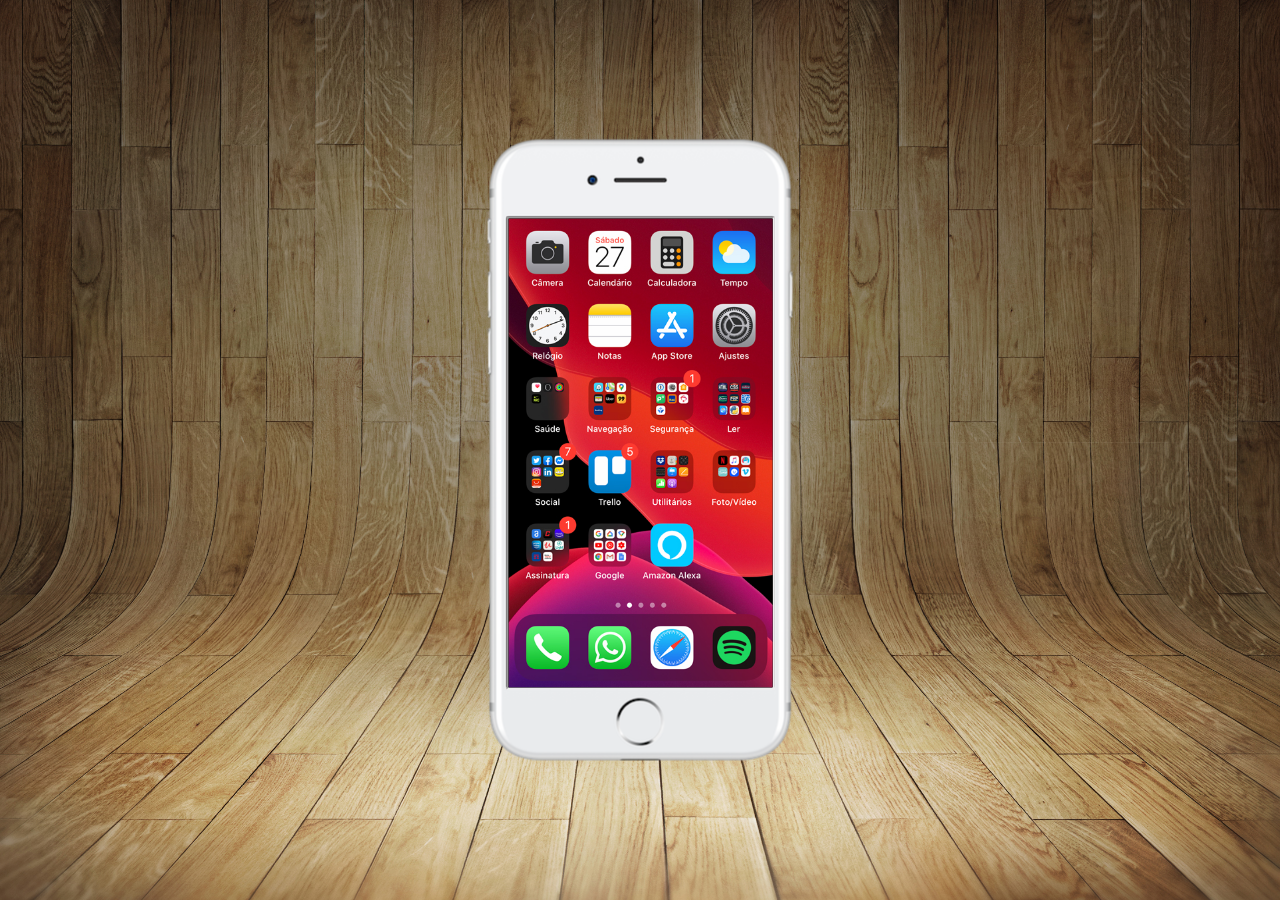
<file: index.html>
<!DOCTYPE html>
<html lang="pt-br">
    <head>
        <meta charset="UTF-8">
        <meta name="viewport" content="width=device-width, initial-scale=1.0">
        <link rel="shortcut icon" href="favicon.ico" type="image/x-icon">
        <link rel="stylesheet" href="estilos/style.css">
        <title>Projeto Redes Sociais</title>
    </head>
    <body>
        
        <main>
            <section id="telefone">
                <iframe src="home.html" name="tela" id="tela"></iframe>
            </section>
            <section id="redes">
            </section>
        </main>
    </body>
</html>
</file>
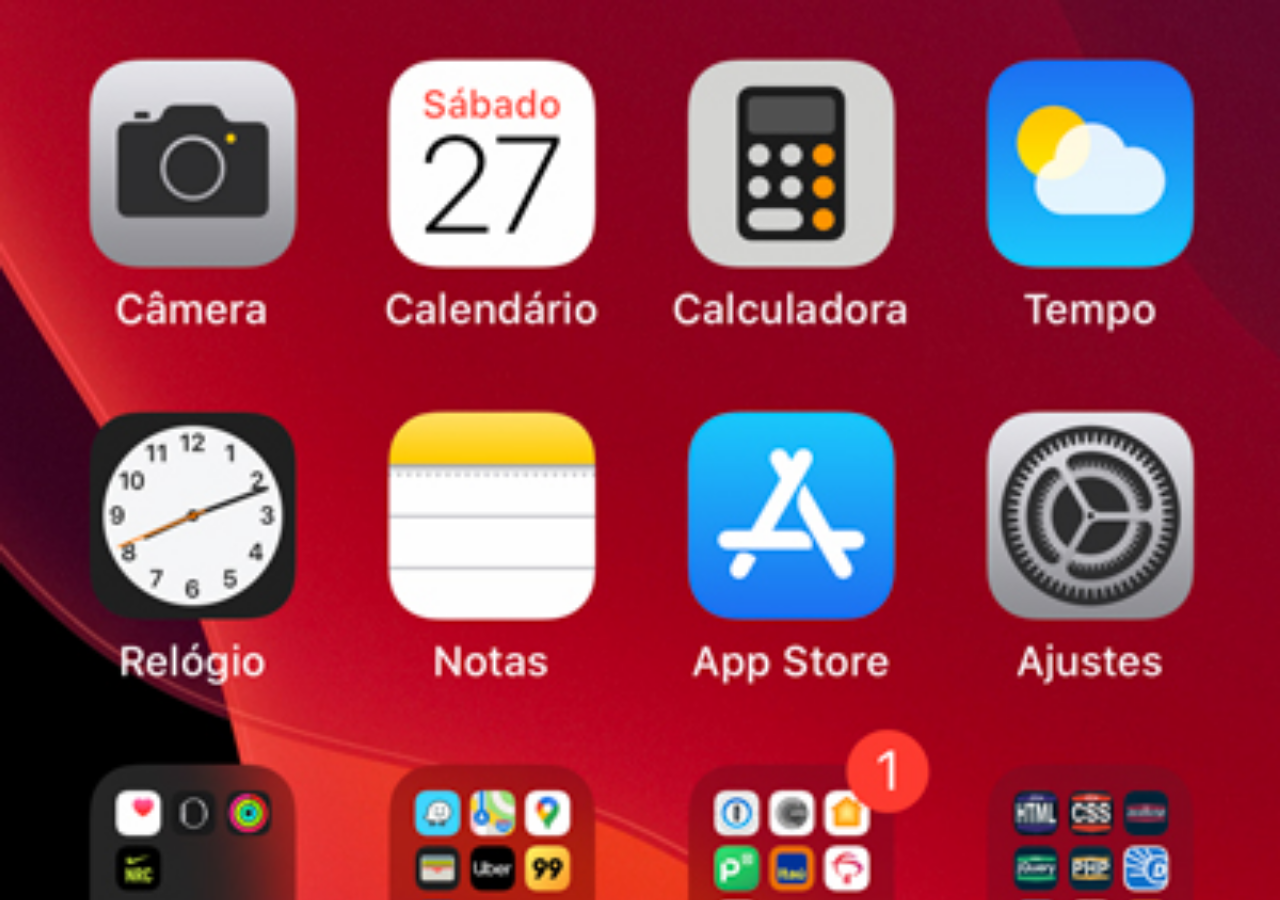
<file: home.html>
<!DOCTYPE html>
<html lang="pt-br">
    <head>
    <meta charset="UTF-8">
    <meta name="viewport" content="width=device-width, initial-scale=1.0">
    <title>Home</title>
    
    <style>
        * {
           margin: 0px; 
           padding: 0px;
    }

        body {
            width: 100vh;
            height: 100vh;
            background: black url("imagens/tela-home.jpg") no-repeat top center;
            overflow: hidden;
            background-size: cover;


        }

    </style>

    </head>
    <body>
    
    </body>
</html>
</file>
<file: estilos/style.css>
@charset "UTF-8";

* {
    margin: 0px;
    padding: 0px;
    font-family: Arial, Helvetica, sans-serif;
}

html, body {
    height: 100vh;
    width: 100vw;

}

body {
    background: url(../imagens/fundo-madeira.jpg) no-repeat top center;
    background-size: cover;
    background-attachment: fixed;
}

main {
    height: 100vh;
    position: relative;
}

section#telefone {
    position: absolute;
    top: 50%;
    left: 50%;
    transform: translate(-50%, -50%);
    height: 627px;
    width: 311px;
    background: url("../imagens/frame-iphone.png") no-repeat;
}

iframe#tela{
    position: relative;
    top: 80px;
    left: 22px;
    width: 264px;
    height: 469px;
}
</file>
